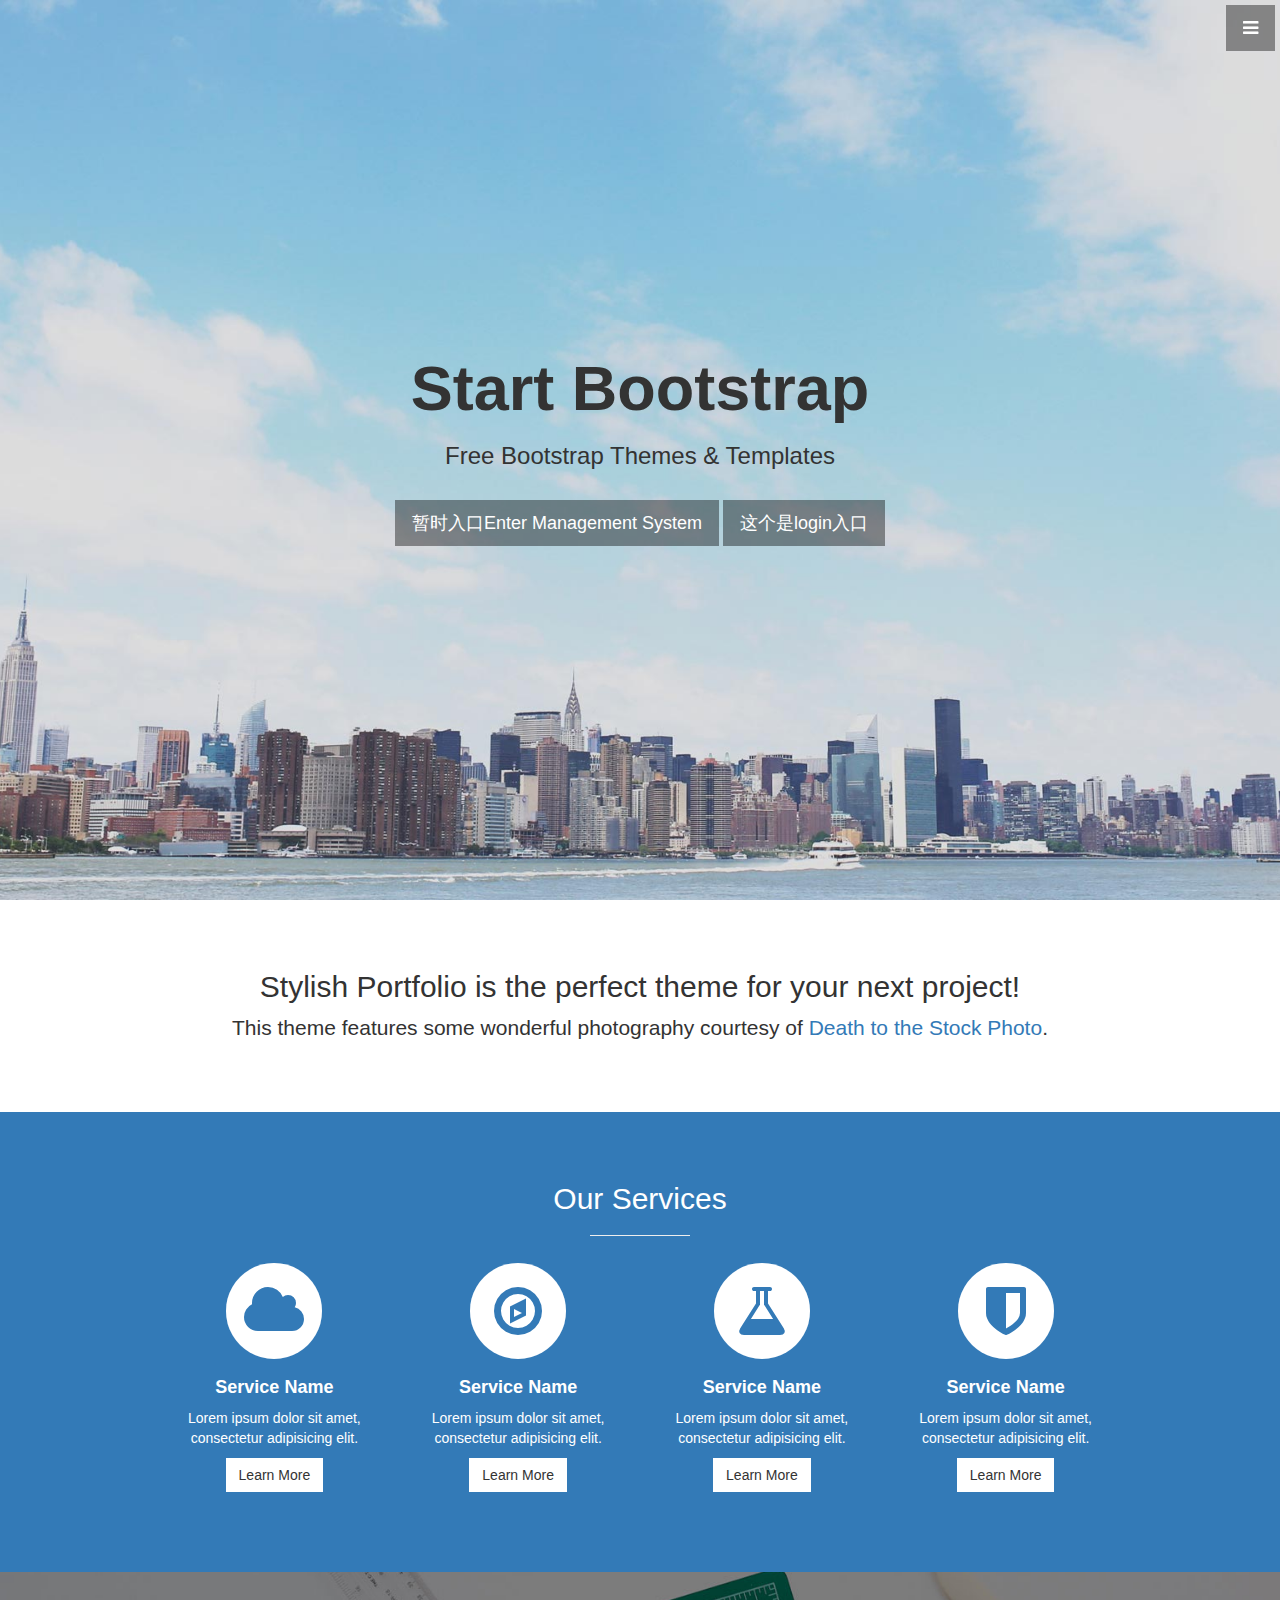
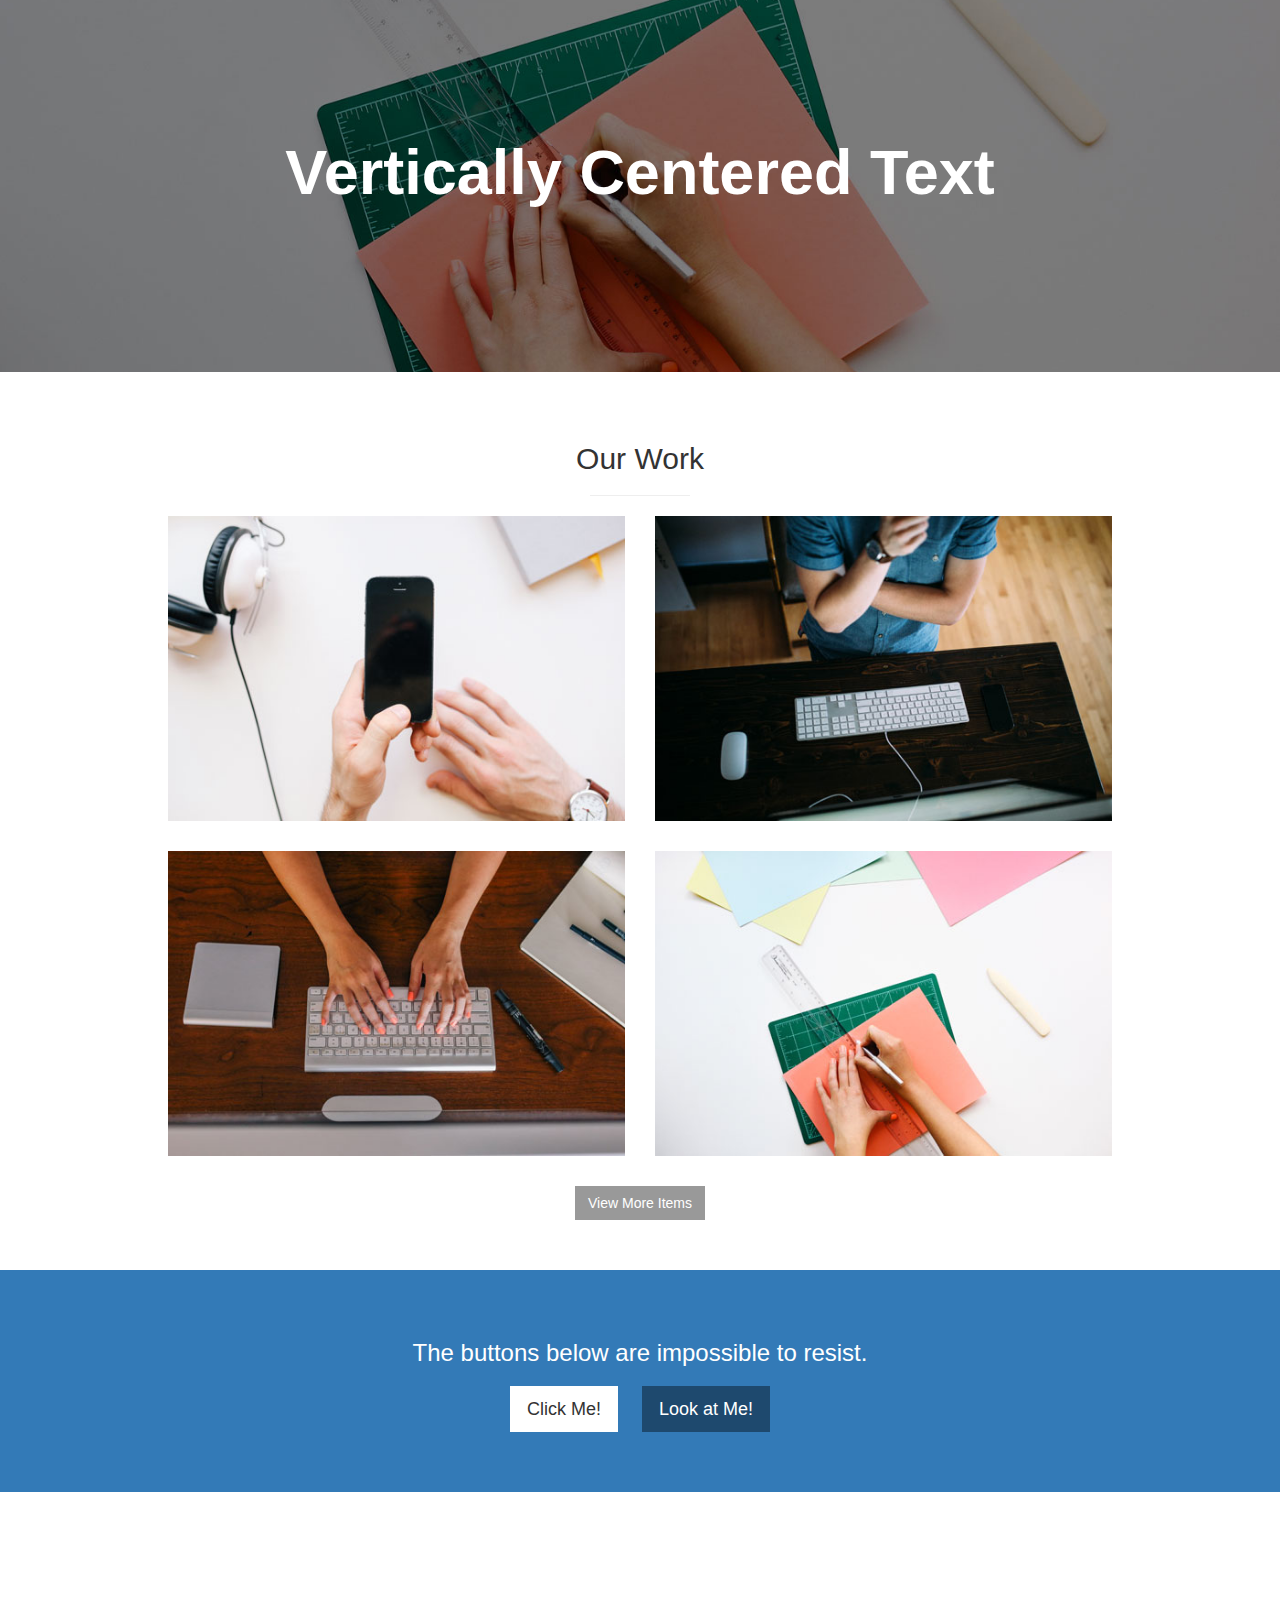
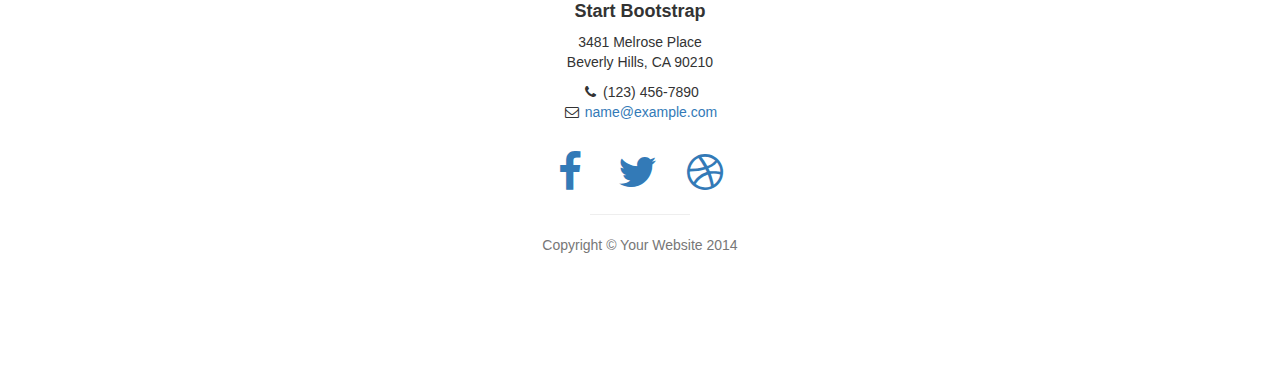
<file: html/index.html>
<!DOCTYPE html>
<html lang="en">

<head>

    <meta charset="utf-8">
    <meta http-equiv="X-UA-Compatible" content="IE=edge">
    <meta name="viewport" content="width=device-width, initial-scale=1">
    <meta name="description" content="">
    <meta name="author" content="">

    <title>Crazy Cleaner</title>

    <!-- Bootstrap Core CSS -->
    <link href="css/bootstrap.min.css" rel="stylesheet">

    <!-- Custom CSS -->
    <link href="css/stylish-portfolio.css" rel="stylesheet">

    <!-- Custom Fonts -->
    <link href="font-awesome/css/font-awesome.min.css" rel="stylesheet" type="text/css">
    <link href="css/jx-login.css" rel="stylesheet" type="text/css">

    <!-- HTML5 Shim and Respond.js IE8 support of HTML5 elements and media queries -->
    <!-- WARNING: Respond.js doesn't work if you view the page via file:// -->
    <!--[if lt IE 9]>
        <script src="https://oss.maxcdn.com/libs/html5shiv/3.7.0/html5shiv.js"></script>
        <script src="https://oss.maxcdn.com/libs/respond.js/1.4.2/respond.min.js"></script>
    <![endif]-->

</head>

<body>

    <!-- Navigation -->
    <a id="menu-toggle" href="#" class="btn btn-dark btn-lg toggle"><i class="fa fa-bars"></i></a>
    <nav id="sidebar-wrapper">
        <ul class="sidebar-nav">
            <a id="menu-close" href="#" class="btn btn-light btn-lg pull-right toggle"><i class="fa fa-times"></i></a>
            <li class="sidebar-brand">
                <a href="#top"  onclick = $("#menu-close").click(); >Start Bootstrap</a>
            </li>
            <li>
                <a href="#top" onclick = $("#menu-close").click(); >Home</a>
            </li>
            <li>
                <a href="#about" onclick = $("#menu-close").click(); >About</a>
            </li>
            <li>
                <a href="#services" onclick = $("#menu-close").click(); >Services</a>
            </li>
            <li>
                <a href="#portfolio" onclick = $("#menu-close").click(); >Portfolio</a>
            </li>
            <li>
                <a href="#contact" onclick = $("#menu-close").click(); >Contact</a>
            </li>
        </ul>
    </nav>

    <!-- Header -->
    <header id="top" class="header">
        <div class="text-vertical-center">
            <h1>Start Bootstrap</h1>
            <h3>Free Bootstrap Themes &amp; Templates</h3>
            <br>
            <a href="jsp/main.html" class="btn btn-dark btn-lg">暂时入口Enter Management System</a>
            <!-- Small modal -->
            <button type="button" class="btn btn-dark btn-lg" data-toggle="modal" data-target=".bs-example-modal-sm">这个是login入口</button>

            <div class="modal fade bs-example-modal-sm" tabindex="-1" role="dialog" aria-labelledby="mySmallModalLabel">
                <div class="modal-dialog modal-sm">
                    <div class="modal-content">
                        <div class="jx-login-wrapper">
                            <form class="jx-login-form-signin">       
                                <h2 class="jx-login-form-signin-heading">Please login</h2>
                                <input type="text" class="jx-login-form-control" name="username" placeholder="username" required="" autofocus="" />
                                <input type="password" class="jx-login-form-control" name="password" placeholder="Password" required=""/>      
                                <label class="checkbox">
                                    <input type="checkbox" value="remember-me" id="rememberMe" name="rememberMe"> Remember me
                                </label>
                                <button class="btn btn-lg btn-primary btn-block" type="submit">Login</button>   
                            </form>
                        </div>
                    </div>
                </div>
            </div>
        </div>
    </header>

    <!-- About -->
    <section id="about" class="about">
        <div class="container">
            <div class="row">
                <div class="col-lg-12 text-center">
                    <h2>Stylish Portfolio is the perfect theme for your next project!</h2>
                    <p class="lead">This theme features some wonderful photography courtesy of <a target="_blank" href="http://join.deathtothestockphoto.com/">Death to the Stock Photo</a>.</p>
                </div>
            </div>
            <!-- /.row -->
        </div>
        <!-- /.container -->
    </section>

    <!-- Services -->
    <!-- The circle icons use Font Awesome's stacked icon classes. For more information, visit http://fontawesome.io/examples/ -->
    <section id="services" class="services bg-primary">
        <div class="container">
            <div class="row text-center">
                <div class="col-lg-10 col-lg-offset-1">
                    <h2>Our Services</h2>
                    <hr class="small">
                    <div class="row">
                        <div class="col-md-3 col-sm-6">
                            <div class="service-item">
                                <span class="fa-stack fa-4x">
                                <i class="fa fa-circle fa-stack-2x"></i>
                                <i class="fa fa-cloud fa-stack-1x text-primary"></i>
                            </span>
                                <h4>
                                    <strong>Service Name</strong>
                                </h4>
                                <p>Lorem ipsum dolor sit amet, consectetur adipisicing elit.</p>
                                <a href="#" class="btn btn-light">Learn More</a>
                            </div>
                        </div>
                        <div class="col-md-3 col-sm-6">
                            <div class="service-item">
                                <span class="fa-stack fa-4x">
                                <i class="fa fa-circle fa-stack-2x"></i>
                                <i class="fa fa-compass fa-stack-1x text-primary"></i>
                            </span>
                                <h4>
                                    <strong>Service Name</strong>
                                </h4>
                                <p>Lorem ipsum dolor sit amet, consectetur adipisicing elit.</p>
                                <a href="#" class="btn btn-light">Learn More</a>
                            </div>
                        </div>
                        <div class="col-md-3 col-sm-6">
                            <div class="service-item">
                                <span class="fa-stack fa-4x">
                                <i class="fa fa-circle fa-stack-2x"></i>
                                <i class="fa fa-flask fa-stack-1x text-primary"></i>
                            </span>
                                <h4>
                                    <strong>Service Name</strong>
                                </h4>
                                <p>Lorem ipsum dolor sit amet, consectetur adipisicing elit.</p>
                                <a href="#" class="btn btn-light">Learn More</a>
                            </div>
                        </div>
                        <div class="col-md-3 col-sm-6">
                            <div class="service-item">
                                <span class="fa-stack fa-4x">
                                <i class="fa fa-circle fa-stack-2x"></i>
                                <i class="fa fa-shield fa-stack-1x text-primary"></i>
                            </span>
                                <h4>
                                    <strong>Service Name</strong>
                                </h4>
                                <p>Lorem ipsum dolor sit amet, consectetur adipisicing elit.</p>
                                <a href="#" class="btn btn-light">Learn More</a>
                            </div>
                        </div>
                    </div>
                    <!-- /.row (nested) -->
                </div>
                <!-- /.col-lg-10 -->
            </div>
            <!-- /.row -->
        </div>
        <!-- /.container -->
    </section>

    <!-- Callout -->
    <aside class="callout">
        <div class="text-vertical-center">
            <h1>Vertically Centered Text</h1>
        </div>
    </aside>

    <!-- Portfolio -->
    <section id="portfolio" class="portfolio">
        <div class="container">
            <div class="row">
                <div class="col-lg-10 col-lg-offset-1 text-center">
                    <h2>Our Work</h2>
                    <hr class="small">
                    <div class="row">
                        <div class="col-md-6">
                            <div class="portfolio-item">
                                <a href="#">
                                    <img class="img-portfolio img-responsive" src="img/portfolio-1.jpg">
                                </a>
                            </div>
                        </div>
                        <div class="col-md-6">
                            <div class="portfolio-item">
                                <a href="#">
                                    <img class="img-portfolio img-responsive" src="img/portfolio-2.jpg">
                                </a>
                            </div>
                        </div>
                        <div class="col-md-6">
                            <div class="portfolio-item">
                                <a href="#">
                                    <img class="img-portfolio img-responsive" src="img/portfolio-3.jpg">
                                </a>
                            </div>
                        </div>
                        <div class="col-md-6">
                            <div class="portfolio-item">
                                <a href="#">
                                    <img class="img-portfolio img-responsive" src="img/portfolio-4.jpg">
                                </a>
                            </div>
                        </div>
                    </div>
                    <!-- /.row (nested) -->
                    <a href="#" class="btn btn-dark">View More Items</a>
                </div>
                <!-- /.col-lg-10 -->
            </div>
            <!-- /.row -->
        </div>
        <!-- /.container -->
    </section>

    <!-- Call to Action -->
    <aside class="call-to-action bg-primary">
        <div class="container">
            <div class="row">
                <div class="col-lg-12 text-center">
                    <h3>The buttons below are impossible to resist.</h3>
                    <a href="#" class="btn btn-lg btn-light">Click Me!</a>
                    <a href="#" class="btn btn-lg btn-dark">Look at Me!</a>
                </div>
            </div>
        </div>
    </aside>


    <!-- Footer -->
    <footer>
        <div class="container">
            <div class="row">
                <div class="col-lg-10 col-lg-offset-1 text-center">
                    <h4><strong>Start Bootstrap</strong>
                    </h4>
                    <p>3481 Melrose Place<br>Beverly Hills, CA 90210</p>
                    <ul class="list-unstyled">
                        <li><i class="fa fa-phone fa-fw"></i> (123) 456-7890</li>
                        <li><i class="fa fa-envelope-o fa-fw"></i>  <a href="mailto:name@example.com">name@example.com</a>
                        </li>
                    </ul>
                    <br>
                    <ul class="list-inline">
                        <li>
                            <a href="#"><i class="fa fa-facebook fa-fw fa-3x"></i></a>
                        </li>
                        <li>
                            <a href="#"><i class="fa fa-twitter fa-fw fa-3x"></i></a>
                        </li>
                        <li>
                            <a href="#"><i class="fa fa-dribbble fa-fw fa-3x"></i></a>
                        </li>
                    </ul>
                    <hr class="small">
                    <p class="text-muted">Copyright &copy; Your Website 2014</p>
                </div>
            </div>
        </div>
    </footer>

    <!-- jQuery -->
    <script src="js/jquery.js"></script>

    <!-- Bootstrap Core JavaScript -->
    <script src="js/bootstrap.min.js"></script>

    <!-- Custom Theme JavaScript -->
    <script>
    // Closes the sidebar menu
    $("#menu-close").click(function(e) {
        e.preventDefault();
        $("#sidebar-wrapper").toggleClass("active");
    });

    // Opens the sidebar menu
    $("#menu-toggle").click(function(e) {
        e.preventDefault();
        $("#sidebar-wrapper").toggleClass("active");
    });

    // Scrolls to the selected menu item on the page
    $(function() {
        $('a[href*=#]:not([href=#])').click(function() {
            if (location.pathname.replace(/^\//, '') == this.pathname.replace(/^\//, '') || location.hostname == this.hostname) {

                var target = $(this.hash);
                target = target.length ? target : $('[name=' + this.hash.slice(1) + ']');
                if (target.length) {
                    $('html,body').animate({
                        scrollTop: target.offset().top
                    }, 1000);
                    return false;
                }
            }
        });
    });
    </script>


</body>

</html>
</file>
<file: html/css/jx-login.css>
.jx-login-wrapper {  

}

.jx-login-form-signin {
  max-width: 380px;
  padding: 15px 35px 45px;
  margin: 0 auto;
  background-color: #fff;
  border: 1px solid rgba(0,0,0,0.1);  
}
  .jx-login-form-signin-heading,
    .jx-login-checkbox {
      margin-bottom: 30px;
    }

    .checkbox {
      font-weight: normal;
    }

    .jx-login-form-control {
      position: relative;
      font-size: 16px;
      height: auto;
      padding: 10px;
        @include box-sizing(border-box);

        &:focus {
          z-index: 2;
        }
    }

    input[type="text"] {
      margin-bottom: -1px;
      border-bottom-left-radius: 0;
      border-bottom-right-radius: 0;
    }

    input[type="password"] {
      margin-bottom: 20px;
      border-top-left-radius: 0;
      border-top-right-radius: 0;
    }
</file>
<file: html/css/stylish-portfolio.css>
/*!
 * Start Bootstrap - Stylish Portfolio Bootstrap Theme (http://startbootstrap.com)
 * Code licensed under the Apache License v2.0.
 * For details, see http://www.apache.org/licenses/LICENSE-2.0.
 */

/* Global Styles */

html,
body {
    width: 100%;
    height: 100%;
}

body {
    font-family: "Source Sans Pro","Helvetica Neue",Helvetica,Arial,sans-serif;
}

.text-vertical-center {
    display: table-cell;
    text-align: center;
    vertical-align: middle;
}

.text-vertical-center h1 {
    margin: 0;
    padding: 0;
    font-size: 4.5em;
    font-weight: 700;
}

/* Custom Button Styles */

.btn-dark {
    border-radius: 0;
    color: #fff;
    background-color: rgba(0,0,0,0.4);
}

.btn-dark:hover,
.btn-dark:focus,
.btn-dark:active {
    color: #fff;
    background-color: rgba(0,0,0,0.7);
}

.btn-light {
    border-radius: 0;
    color: #333;
    background-color: rgb(255,255,255);
}

.btn-light:hover,
.btn-light:focus,
.btn-light:active {
    color: #333;
    background-color: rgba(255,255,255,0.8);
}

/* Custom Horizontal Rule */

hr.small {
    max-width: 100px;
}

/* Side Menu */

#sidebar-wrapper {
    z-index: 1000;
    position: fixed;
    right: 0;
    width: 250px;
    height: 100%;
    margin-right: -250px;
    overflow-y: auto;
    background: #222;
    -webkit-transition: all 0.4s ease 0s;
    -moz-transition: all 0.4s ease 0s;
    -ms-transition: all 0.4s ease 0s;
    -o-transition: all 0.4s ease 0s;
    transition: all 0.4s ease 0s;
}

.sidebar-nav {
    position: absolute;
    top: 0;
    width: 250px;
    margin: 0;
    padding: 0;
    list-style: none;
}

.sidebar-nav li {
    text-indent: 20px;
    line-height: 40px;
}

.sidebar-nav li a {
    display: block;
    text-decoration: none;
    color: #999;
}

.sidebar-nav li a:hover {
    text-decoration: none;
    color: #fff;
    background: rgba(255,255,255,0.2);
}

.sidebar-nav li a:active,
.sidebar-nav li a:focus {
    text-decoration: none;
}

.sidebar-nav > .sidebar-brand {
    height: 55px;
    font-size: 18px;
    line-height: 55px;
}

.sidebar-nav > .sidebar-brand a {
    color: #999;
}

.sidebar-nav > .sidebar-brand a:hover {
    color: #fff;
    background: none;
}

#menu-toggle {
    z-index: 1;
    position: fixed;
    top: 0;
    right: 0;
}

#sidebar-wrapper.active {
    right: 250px;
    width: 250px;
    -webkit-transition: all 0.4s ease 0s;
    -moz-transition: all 0.4s ease 0s;
    -ms-transition: all 0.4s ease 0s;
    -o-transition: all 0.4s ease 0s;
    transition: all 0.4s ease 0s;
}

.toggle {
    margin: 5px 5px 0 0;
}

/* Header */

.header {
    display: table;
    position: relative;
    width: 100%;
    height: 100%;
    background: url(../img/bg.jpg) no-repeat center center scroll;
    -webkit-background-size: cover;
    -moz-background-size: cover;
    background-size: cover;
    -o-background-size: cover;
}

/* About */

.about {
    padding: 50px 0;
}

/* Services */

.services {
    padding: 50px 0;
}

.service-item {
    margin-bottom: 30px;
}

/* Callout */

.callout {
    display: table;
    width: 100%;
    height: 400px;
    color: #fff;
    background: url(../img/callout.jpg) no-repeat center center scroll;
    -webkit-background-size: cover;
    -moz-background-size: cover;
    background-size: cover;
    -o-background-size: cover;
}

/* Portfolio */

.portfolio {
    padding: 50px 0;
}

.portfolio-item {
    margin-bottom: 30px;
}

.img-portfolio {
    margin: 0 auto;
}

.img-portfolio:hover {
    opacity: 0.8;
}

/* Call to Action */

.call-to-action {
    padding: 50px 0;
}

.call-to-action .btn {
    margin: 10px;
}

/* Map */

.map {
    height: 500px;
}

@media(max-width:768px) {
    .map {
        height: 75%;
    }
}

/* Footer */

footer {
    padding: 100px 0;
}
</file>
